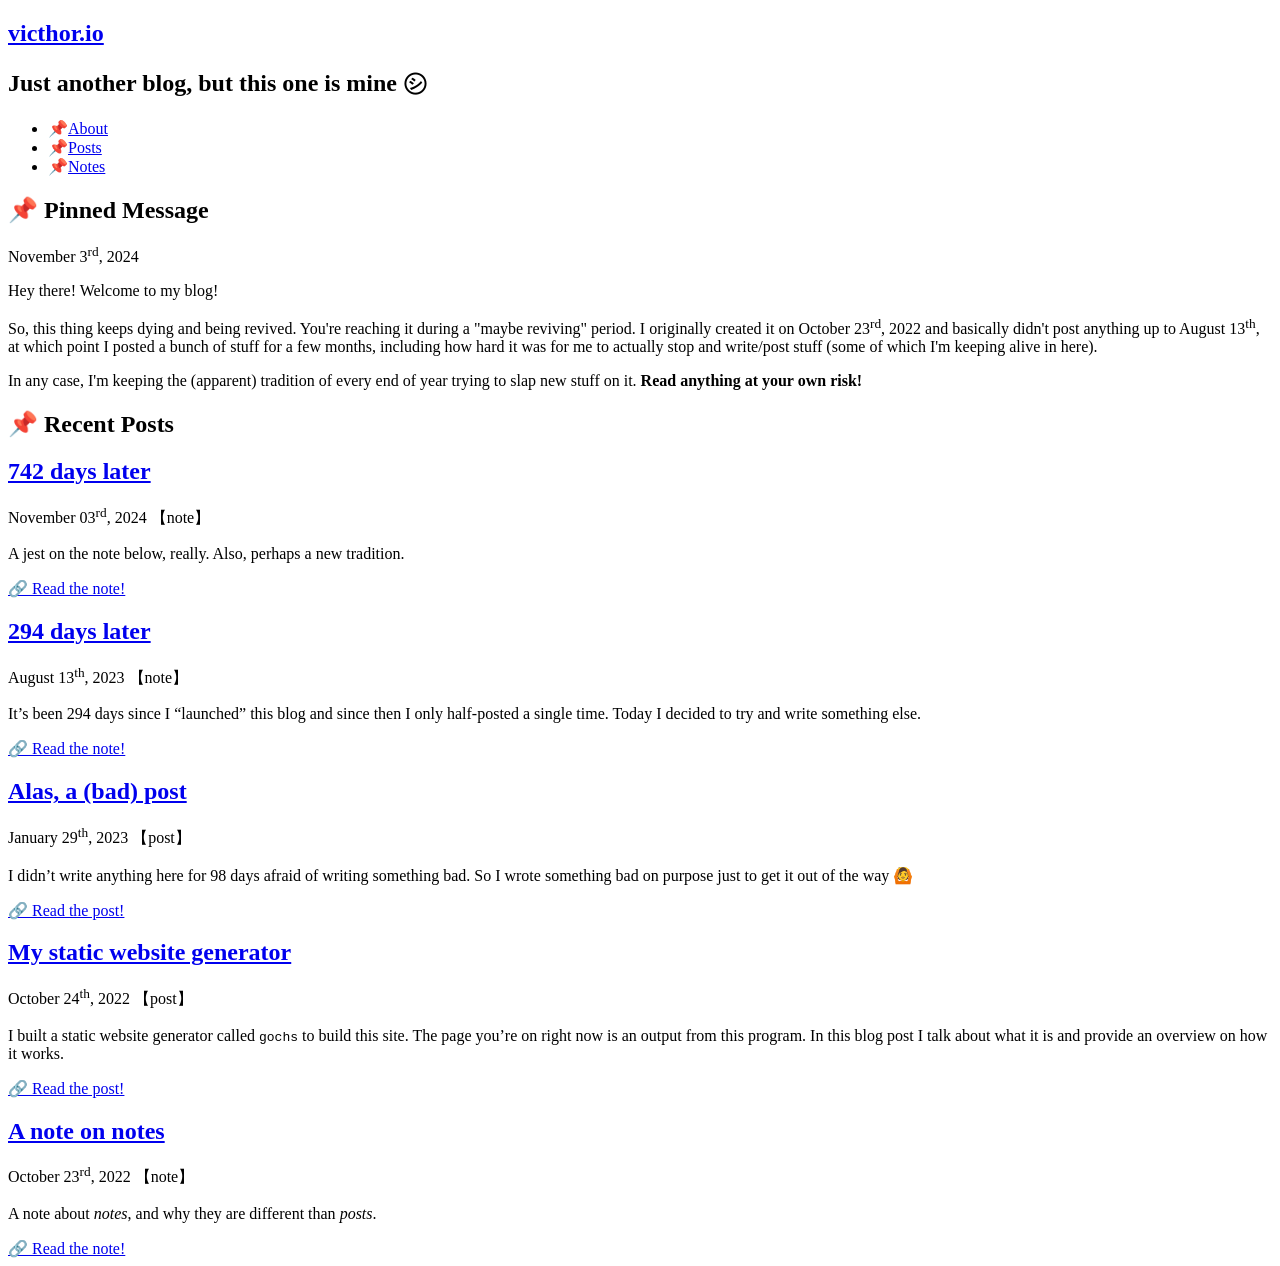
<file: index.html>
<!DOCTYPE html>

<!--
    Victhor Sartório (C) Copyright 2024.
    This page was generated by [Gochs](https://github.com/vsartor/gochs).
-->

<html lang="en">
<head>
    <meta charset="UTF-8">

    <title>Home - victhor.io</title>

    <meta name="author" content="Victhor Sartório">
    <meta name="description" content="My blog for me to write about random stuff">
    <meta name="keywords" content="blog">

    <meta name="viewport" content="width=device-width, initial-scale=1">
    <link rel="stylesheet" href="https://victhor.io/stylesheets/common.css">

    <link rel="apple-touch-icon" sizes="180x180" href="https://victhor.io/apple-touch-icon.png">
    <link rel="icon" type="image/png" sizes="32x32" href="https://victhor.io/favicon-32x32.png">
    <link rel="icon" type="image/png" sizes="16x16" href="https://victhor.io/favicon-16x16.png">
    <link rel="manifest" href="https://victhor.io/site.webmanifest">
</head>

<body>
    <nav class="sidebar">
    <div class="header">
        <h1 class="blog-title"><a href="https://victhor.io/index.html">victhor.io</a></h1>
        <h2 class="blog-tagline">Just another blog, but this one is mine ㋛</h2>
        <nav class="nav">
            <ul class="nav-list">
                <li class="nav-item">
                    📌<a class="button" href="https://victhor.io/whoisvicthor.html">About</a>
                </li>
                <li class="nav-item">
                    📌<a class="button" href="https://victhor.io/posts.html">Posts</a>
                </li>
                <li class="nav-item">
                    📌<a class="button" href="https://victhor.io/notes.html">Notes</a>
                </li>
            </ul>
        </nav>
    </div>
</nav>

    <main class="content">
        <div class="posts">
            <section class="posts">
                <h1 class="section-title">📌 Pinned Message</h1>

                <p class="post-meta">November 3<sup>rd</sup>, 2024</p>
                <div class="post-description">
                    <p>
                        Hey there! Welcome to my blog!
                    </p>
                    <p>
                        So, this thing keeps dying and being revived. You're reaching it during a "maybe reviving" period. I originally created it on October 23<sup>rd</sup>, 2022 and basically didn't post anything up to August 13<sup>th</sup>, at which point I posted a bunch of stuff for a few months, including how hard it was for me to actually stop and write/post stuff (some of which I'm keeping alive in here).
                    </p>
                    <p>
                        In any case, I'm keeping the (apparent) tradition of every end of year trying to slap new stuff on it. <b>Read anything at your own risk!</b>
                    </p>
                </div>
            </section>

            <section class="posts">
                <h1 class="section-title">📌 Recent Posts</h1>

                

                <h2 class="post-title">
                    <a href="notes/742_days_later.html">742 days later</a>
                </h2>
                <p class="post-meta">
                    November 03<sup>rd</sup>, 2024 <span class="post-group">【note】</span>
                </p>
                <div class="post-description">
                    <p>A jest on the note below, really. Also, perhaps a new tradition.</p>

                </div>
                <div class="read-more">
                    <a href="notes/742_days_later.html">🔗 Read the note!</a>
                </div>

                
<!-- expanded block div -->


                <h2 class="post-title">
                    <a href="notes/294_days_later.html">294 days later</a>
                </h2>
                <p class="post-meta">
                    August 13<sup>th</sup>, 2023 <span class="post-group">【note】</span>
                </p>
                <div class="post-description">
                    <p>It&rsquo;s been 294 days since I &ldquo;launched&rdquo; this blog and since then I only half-posted a single time. Today I decided to try and write something else.</p>

                </div>
                <div class="read-more">
                    <a href="notes/294_days_later.html">🔗 Read the note!</a>
                </div>

                
<!-- expanded block div -->


                <h2 class="post-title">
                    <a href="posts/bad_post.html">Alas, a (bad) post</a>
                </h2>
                <p class="post-meta">
                    January 29<sup>th</sup>, 2023 <span class="post-group">【post】</span>
                </p>
                <div class="post-description">
                    <p>I didn&rsquo;t write anything here for 98 days afraid of writing something bad. So I wrote something bad on purpose just to get it out of the way 🙆</p>

                </div>
                <div class="read-more">
                    <a href="posts/bad_post.html">🔗 Read the post!</a>
                </div>

                
<!-- expanded block div -->


                <h2 class="post-title">
                    <a href="posts/gochs.html">My static website generator</a>
                </h2>
                <p class="post-meta">
                    October 24<sup>th</sup>, 2022 <span class="post-group">【post】</span>
                </p>
                <div class="post-description">
                    <p>I built a static website generator called <code>gochs</code> to build this site. The page you&rsquo;re on right now is an output from this program. In this blog post I talk about what it is and provide an overview on how it works.</p>

                </div>
                <div class="read-more">
                    <a href="posts/gochs.html">🔗 Read the post!</a>
                </div>

                
<!-- expanded block div -->


                <h2 class="post-title">
                    <a href="notes/notes.html">A note on notes</a>
                </h2>
                <p class="post-meta">
                    October 23<sup>rd</sup>, 2022 <span class="post-group">【note】</span>
                </p>
                <div class="post-description">
                    <p>A note about <em>notes</em>, and why they are different than <em>posts</em>.</p>

                </div>
                <div class="read-more">
                    <a href="notes/notes.html">🔗 Read the note!</a>
                </div>

                
<!-- expanded block div -->

            </section>
        </div>
    </main>

</body>
</file>
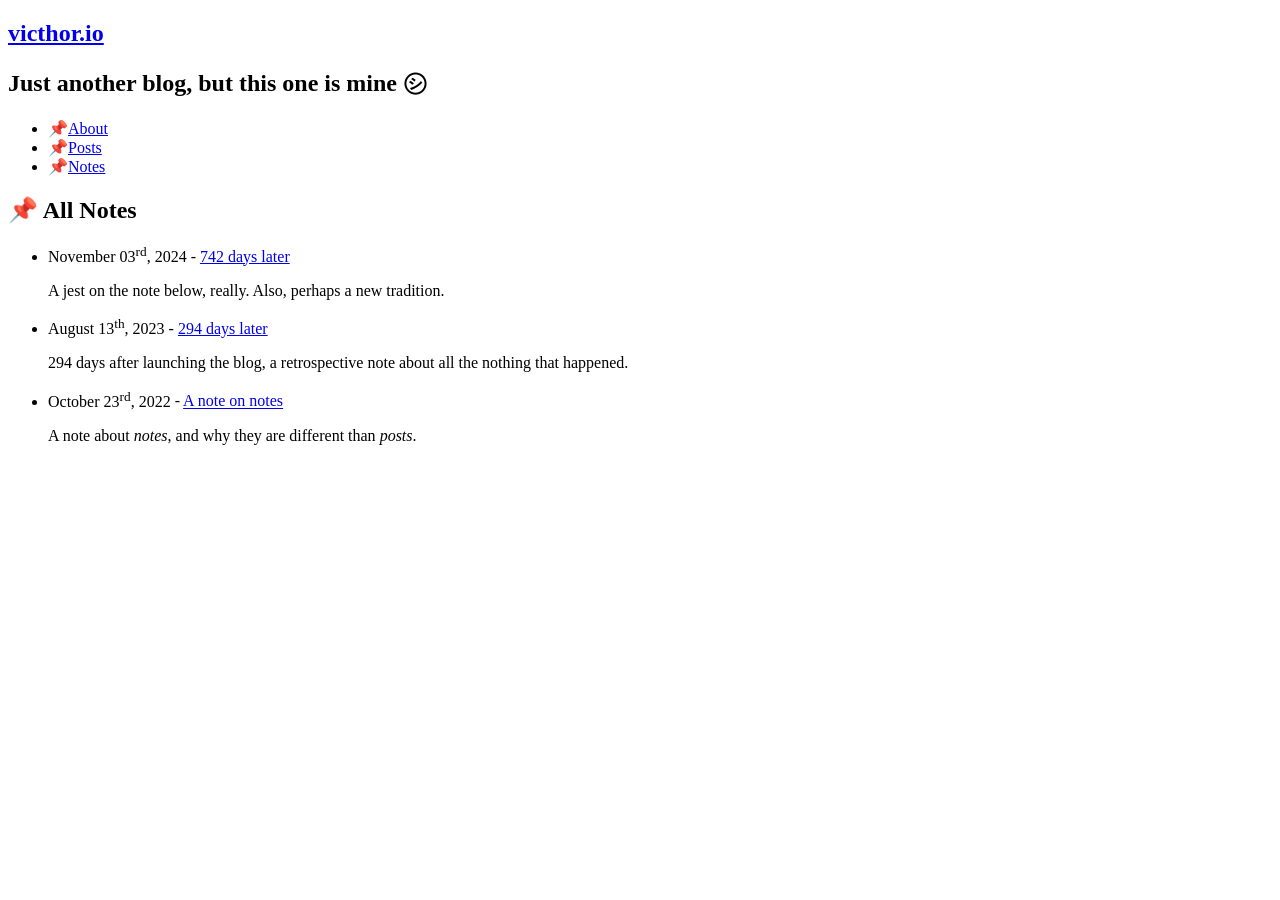
<file: notes.html>
<!DOCTYPE html>

<!--
    Victhor Sartório (C) Copyright 2024.
    This page was generated by [Gochs](https://github.com/vsartor/gochs).
-->

<html lang="en">
<head>
    <meta charset="UTF-8">

    <title>Notes - victhor.io</title>

    <meta name="author" content="Victhor Sartório">
    <meta name="description" content="My blog for me to write about random stuff">
    <meta name="keywords" content="blog">

    <meta name="viewport" content="width=device-width, initial-scale=1">
    <link rel="stylesheet" href="https://victhor.io/stylesheets/common.css">

    <link rel="apple-touch-icon" sizes="180x180" href="https://victhor.io/apple-touch-icon.png">
    <link rel="icon" type="image/png" sizes="32x32" href="https://victhor.io/favicon-32x32.png">
    <link rel="icon" type="image/png" sizes="16x16" href="https://victhor.io/favicon-16x16.png">
    <link rel="manifest" href="https://victhor.io/site.webmanifest">
</head>

<body>
    <nav class="sidebar">
    <div class="header">
        <h1 class="blog-title"><a href="https://victhor.io/index.html">victhor.io</a></h1>
        <h2 class="blog-tagline">Just another blog, but this one is mine ㋛</h2>
        <nav class="nav">
            <ul class="nav-list">
                <li class="nav-item">
                    📌<a class="button" href="https://victhor.io/whoisvicthor.html">About</a>
                </li>
                <li class="nav-item">
                    📌<a class="button" href="https://victhor.io/posts.html">Posts</a>
                </li>
                <li class="nav-item">
                    📌<a class="button" href="https://victhor.io/notes.html">Notes</a>
                </li>
            </ul>
        </nav>
    </div>
</nav>

    <main class="content">
        <div class="posts">
            <section class="posts">
                <h1 class="section-title">📌 All Notes</h1>

                <ul>
                    

                    <li>
                        <span class="post-meta-list"> November 03<sup>rd</sup>, 2024</span> - <span class="post-title-list"><a href="notes/742_days_later.html">742 days later</a></span>
                        <br>
                        <div class="post-line-list">
                            <p>A jest on the note below, really. Also, perhaps a new tradition.</p>

                        </div>
                    </li>
    
                    
<!-- expanded block div -->


                    <li>
                        <span class="post-meta-list"> August 13<sup>th</sup>, 2023</span> - <span class="post-title-list"><a href="notes/294_days_later.html">294 days later</a></span>
                        <br>
                        <div class="post-line-list">
                            <p>294 days after launching the blog, a retrospective note about all the nothing that happened.</p>

                        </div>
                    </li>
    
                    
<!-- expanded block div -->


                    <li>
                        <span class="post-meta-list"> October 23<sup>rd</sup>, 2022</span> - <span class="post-title-list"><a href="notes/notes.html">A note on notes</a></span>
                        <br>
                        <div class="post-line-list">
                            <p>A note about <em>notes</em>, and why they are different than <em>posts</em>.</p>

                        </div>
                    </li>
    
                    
<!-- expanded block div -->

                </ul>
            </section>
        </div>
    </main>

</body>
</file>
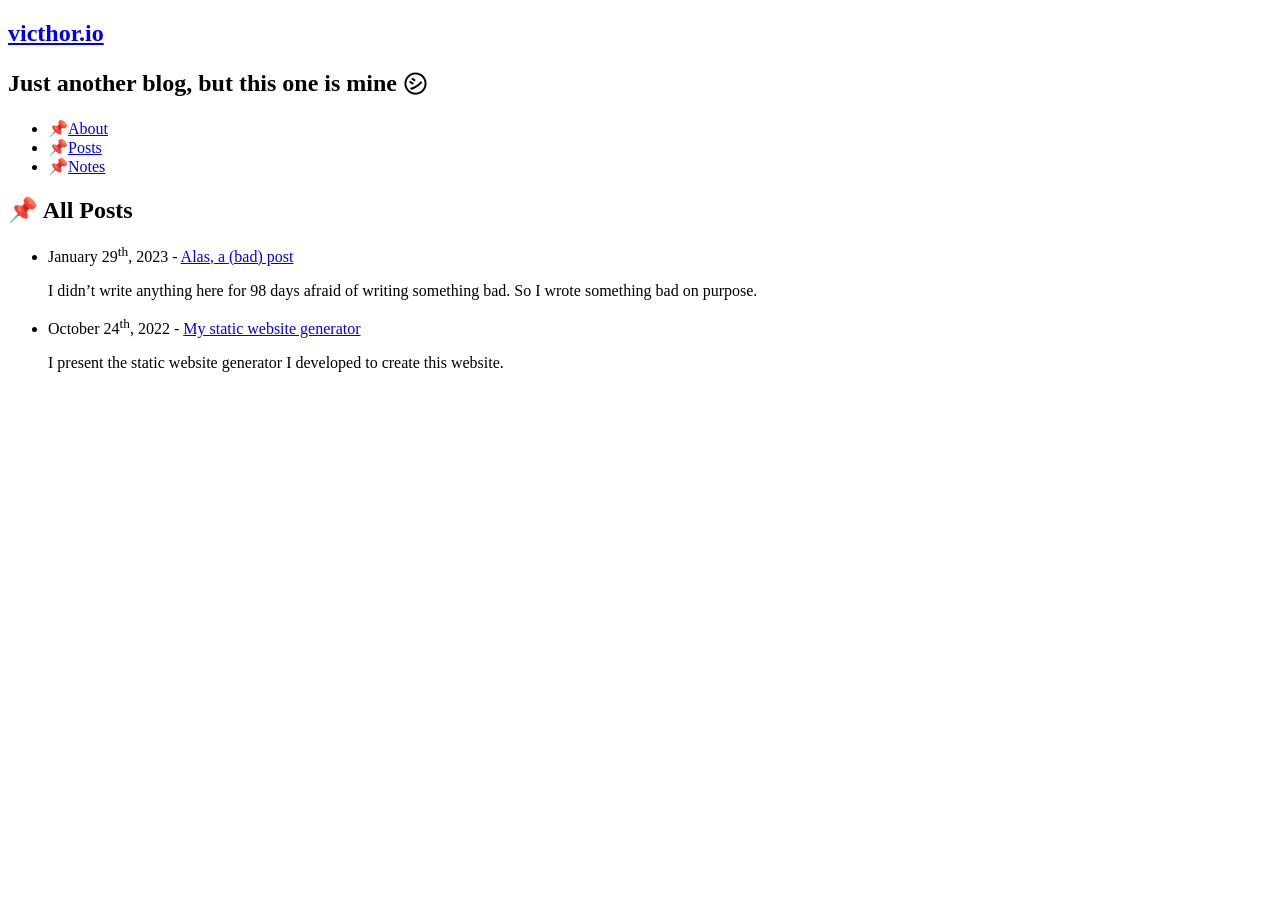
<file: posts.html>
<!DOCTYPE html>

<!--
    Victhor Sartório (C) Copyright 2024.
    This page was generated by [Gochs](https://github.com/vsartor/gochs).
-->

<html lang="en">
<head>
    <meta charset="UTF-8">

    <title>Posts - victhor.io</title>

    <meta name="author" content="Victhor Sartório">
    <meta name="description" content="My blog for me to write about random stuff">
    <meta name="keywords" content="blog">

    <meta name="viewport" content="width=device-width, initial-scale=1">
    <link rel="stylesheet" href="https://victhor.io/stylesheets/common.css">

    <link rel="apple-touch-icon" sizes="180x180" href="https://victhor.io/apple-touch-icon.png">
    <link rel="icon" type="image/png" sizes="32x32" href="https://victhor.io/favicon-32x32.png">
    <link rel="icon" type="image/png" sizes="16x16" href="https://victhor.io/favicon-16x16.png">
    <link rel="manifest" href="https://victhor.io/site.webmanifest">
</head>

<body>
    <nav class="sidebar">
    <div class="header">
        <h1 class="blog-title"><a href="https://victhor.io/index.html">victhor.io</a></h1>
        <h2 class="blog-tagline">Just another blog, but this one is mine ㋛</h2>
        <nav class="nav">
            <ul class="nav-list">
                <li class="nav-item">
                    📌<a class="button" href="https://victhor.io/whoisvicthor.html">About</a>
                </li>
                <li class="nav-item">
                    📌<a class="button" href="https://victhor.io/posts.html">Posts</a>
                </li>
                <li class="nav-item">
                    📌<a class="button" href="https://victhor.io/notes.html">Notes</a>
                </li>
            </ul>
        </nav>
    </div>
</nav>

    <main class="content">
        <div class="posts">
            <section class="posts">
                <h1 class="section-title">📌 All Posts</h1>

                <ul>
                    

                    <li>
                        <span class="post-meta-list"> January 29<sup>th</sup>, 2023</span> - <span class="post-title-list"><a href="posts/bad_post.html">Alas, a (bad) post</a></span>
                        <br>
                        <div class="post-line-list">
                            <p>I didn&rsquo;t write anything here for 98 days afraid of writing something bad. So I wrote something bad on purpose.</p>

                        </div>
                    </li>
    
                    
<!-- expanded block div -->


                    <li>
                        <span class="post-meta-list"> October 24<sup>th</sup>, 2022</span> - <span class="post-title-list"><a href="posts/gochs.html">My static website generator</a></span>
                        <br>
                        <div class="post-line-list">
                            <p>I present the static website generator I developed to create this website.</p>

                        </div>
                    </li>
    
                    
<!-- expanded block div -->

                </ul>
            </section>
        </div>
    </main>

</body>
</file>
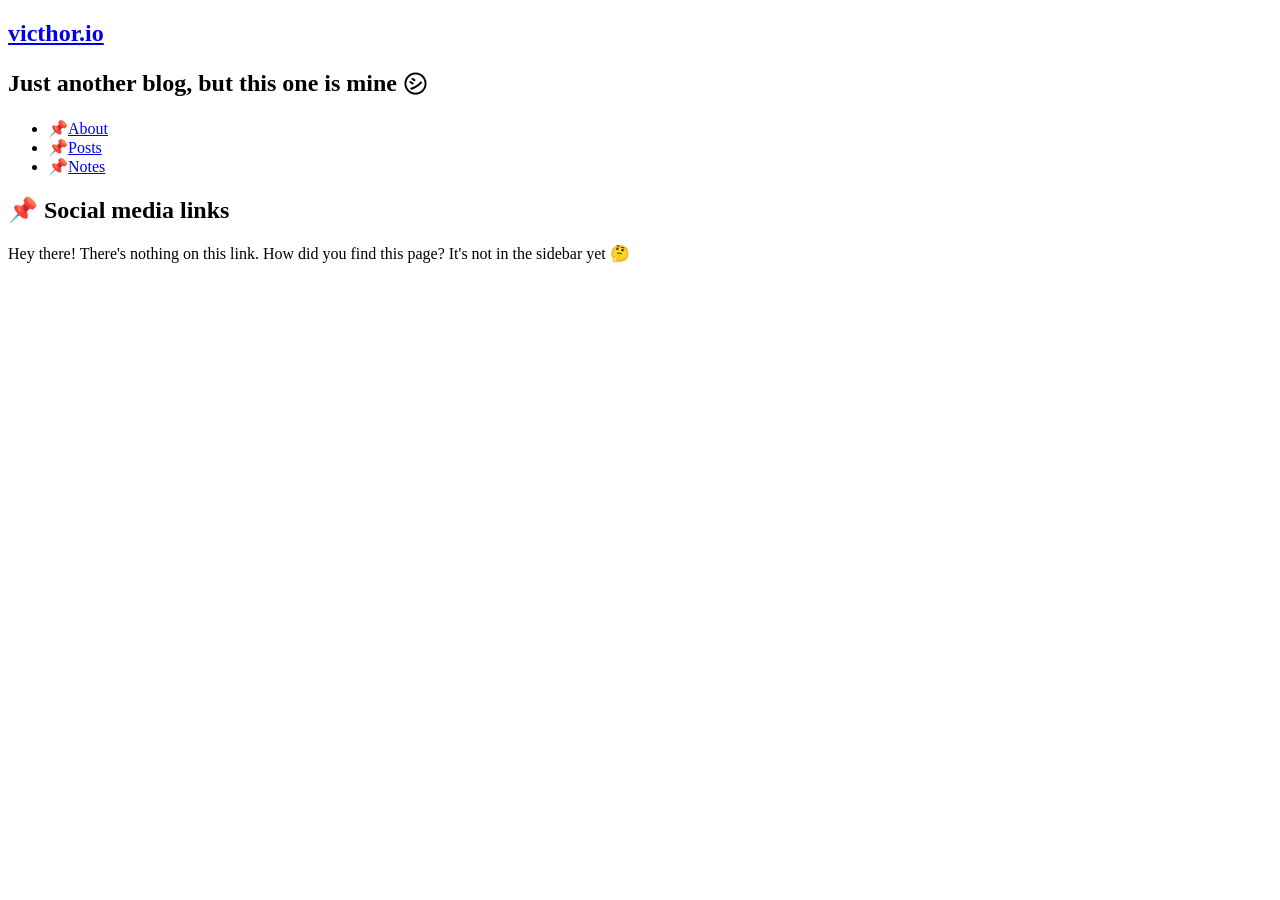
<file: social.html>
<!DOCTYPE html>

<!--
    Victhor Sartório (C) Copyright 2024.
    This page was generated by [Gochs](https://github.com/vsartor/gochs).
-->

<html lang="en">
<head>
    <meta charset="UTF-8">

    <title>Social - victhor.io</title>

    <meta name="author" content="Victhor Sartório">
    <meta name="description" content="My blog for me to write about random stuff">
    <meta name="keywords" content="blog">

    <meta name="viewport" content="width=device-width, initial-scale=1">
    <link rel="stylesheet" href="https://victhor.io/stylesheets/common.css">

    <link rel="apple-touch-icon" sizes="180x180" href="https://victhor.io/apple-touch-icon.png">
    <link rel="icon" type="image/png" sizes="32x32" href="https://victhor.io/favicon-32x32.png">
    <link rel="icon" type="image/png" sizes="16x16" href="https://victhor.io/favicon-16x16.png">
    <link rel="manifest" href="https://victhor.io/site.webmanifest">
</head>

<body>
    <nav class="sidebar">
    <div class="header">
        <h1 class="blog-title"><a href="https://victhor.io/index.html">victhor.io</a></h1>
        <h2 class="blog-tagline">Just another blog, but this one is mine ㋛</h2>
        <nav class="nav">
            <ul class="nav-list">
                <li class="nav-item">
                    📌<a class="button" href="https://victhor.io/whoisvicthor.html">About</a>
                </li>
                <li class="nav-item">
                    📌<a class="button" href="https://victhor.io/posts.html">Posts</a>
                </li>
                <li class="nav-item">
                    📌<a class="button" href="https://victhor.io/notes.html">Notes</a>
                </li>
            </ul>
        </nav>
    </div>
</nav>

    <main class="content">
        <div class="posts">
            <section class="posts">
                <h1 class="section-title">📌 Social media links</h1>


                <div class="post-description">
                    <p>
                        Hey there! There's nothing on this link. How did you find this page? It's not in the sidebar yet 🤔
                    </p>
            </section>
        </div>
    </main>

</body>
</file>
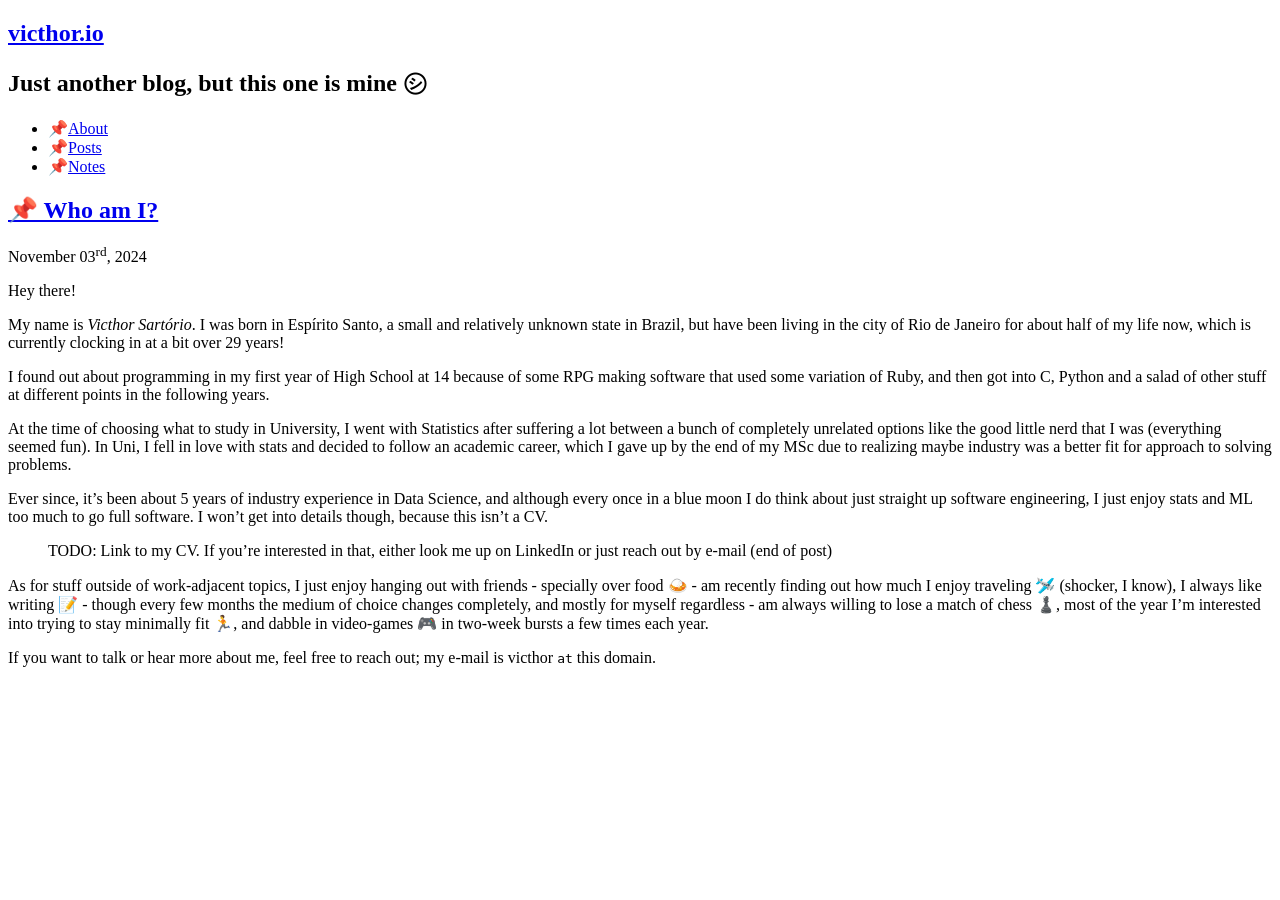
<file: whoisvicthor.html>
<!DOCTYPE html>

<!--
    Victhor Sartório (C) Copyright 2024.
    This page was generated by [gochs](https://github.com/vsartor/gochs).
-->

<!DOCTYPE html>

<!--
    Victhor Sartório (C) Copyright 2024.
    This page was generated by [Gochs](https://github.com/vsartor/gochs).
-->

<html lang="en">
<head>
    <meta charset="UTF-8">

    <title>Who am I? - victhor.io</title>

    <meta name="author" content="Victhor Sartório">
    <meta name="description" content="My blog for me to write about random stuff">
    <meta name="keywords" content="blog">

    <meta name="viewport" content="width=device-width, initial-scale=1">
    <link rel="stylesheet" href="https://victhor.io/stylesheets/common.css">

    <link rel="apple-touch-icon" sizes="180x180" href="https://victhor.io/apple-touch-icon.png">
    <link rel="icon" type="image/png" sizes="32x32" href="https://victhor.io/favicon-32x32.png">
    <link rel="icon" type="image/png" sizes="16x16" href="https://victhor.io/favicon-16x16.png">
    <link rel="manifest" href="https://victhor.io/site.webmanifest">
</head>

<body>
    <nav class="sidebar">
    <div class="header">
        <h1 class="blog-title"><a href="https://victhor.io/index.html">victhor.io</a></h1>
        <h2 class="blog-tagline">Just another blog, but this one is mine ㋛</h2>
        <nav class="nav">
            <ul class="nav-list">
                <li class="nav-item">
                    📌<a class="button" href="https://victhor.io/whoisvicthor.html">About</a>
                </li>
                <li class="nav-item">
                    📌<a class="button" href="https://victhor.io/posts.html">Posts</a>
                </li>
                <li class="nav-item">
                    📌<a class="button" href="https://victhor.io/notes.html">Notes</a>
                </li>
            </ul>
        </nav>
    </div>
</nav>

    <main class="content">
        <div class="posts">
            <h2 class="post-title">
                <a href="whoisvicthor.html">📌 Who am I?</a>
            </h2>
            <p class="post-meta">
                November 03<sup>rd</sup>, 2024
            </p>
            <div class="post-description">
                <p>Hey there!</p>

<p>My name is <em>Victhor Sartório</em>. I was born in Espírito Santo, a small and relatively unknown state in Brazil, but have been living in the city of Rio de Janeiro for about half of my life now, which is currently clocking in at a bit over 29 years!</p>

<p>I found out about programming in my first year of High School at 14 because of some RPG making software that used some variation of Ruby, and then got into C, Python and a salad of other stuff at different points in the following years.</p>

<p>At the time of choosing what to study in University, I went with Statistics after suffering a lot between a bunch of completely unrelated options like the good little nerd that I was (everything seemed fun). In Uni, I fell in love with stats and decided to follow an academic career, which I gave up by the end of my MSc due to realizing maybe industry was a better fit for approach to solving problems.</p>

<p>Ever since, it&rsquo;s been about 5 years of industry experience in Data Science, and although every once in a blue moon I do think about just straight up software engineering, I just enjoy stats and ML too much to go full software. I won&rsquo;t get into details though, because this isn&rsquo;t a CV.</p>

<blockquote>
<p>TODO: Link to my CV. If you&rsquo;re interested in that, either look me up on LinkedIn or just reach out by e-mail (end of post)</p>
</blockquote>

<p>As for stuff outside of work-adjacent topics, I just enjoy hanging out with friends - specially over food 🍛 - am recently finding out how much I enjoy traveling 🛩️ (shocker, I know), I always like writing 📝 - though every few months the medium of choice changes completely, and mostly for myself regardless - am always willing to lose a match of chess ♟️, most of the year I&rsquo;m interested into trying to stay minimally fit 🏃, and dabble in video-games 🎮 in two-week bursts a few times each year.</p>

<p>If you want to talk or hear more about me, feel free to reach out; my e-mail is victhor <code>at</code> this domain.</p>

            </div>
        </div>
    </main>
</body>
</file>
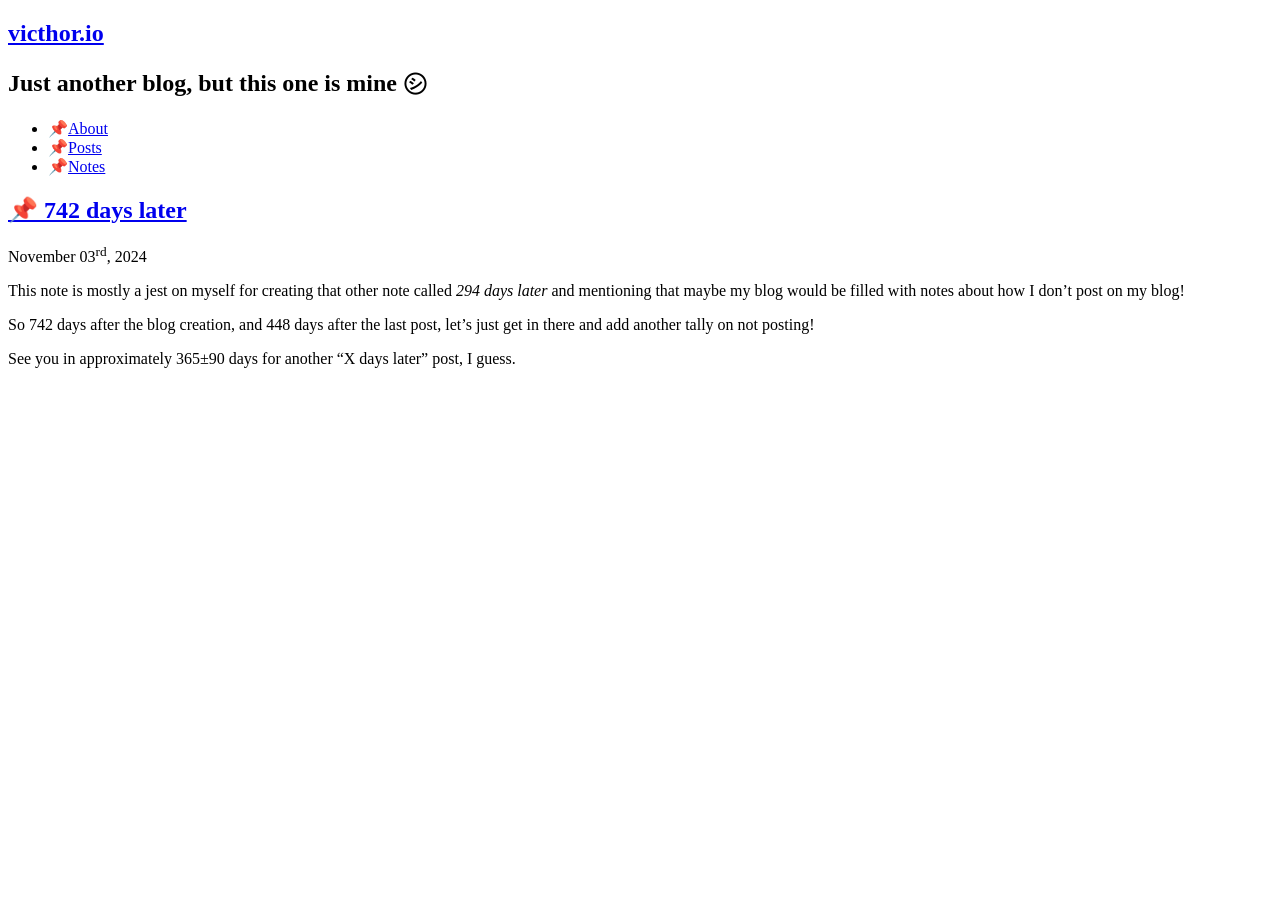
<file: notes/742_days_later.html>
<!DOCTYPE html>

<!--
    Victhor Sartório (C) Copyright 2024.
    This page was generated by [gochs](https://github.com/vsartor/gochs).
-->

<!DOCTYPE html>

<!--
    Victhor Sartório (C) Copyright 2024.
    This page was generated by [Gochs](https://github.com/vsartor/gochs).
-->

<html lang="en">
<head>
    <meta charset="UTF-8">

    <title>742 days later - victhor.io</title>

    <meta name="author" content="Victhor Sartório">
    <meta name="description" content="My blog for me to write about random stuff">
    <meta name="keywords" content="blog">

    <meta name="viewport" content="width=device-width, initial-scale=1">
    <link rel="stylesheet" href="https://victhor.io/stylesheets/common.css">

    <link rel="apple-touch-icon" sizes="180x180" href="https://victhor.io/apple-touch-icon.png">
    <link rel="icon" type="image/png" sizes="32x32" href="https://victhor.io/favicon-32x32.png">
    <link rel="icon" type="image/png" sizes="16x16" href="https://victhor.io/favicon-16x16.png">
    <link rel="manifest" href="https://victhor.io/site.webmanifest">
</head>

<body>
    <nav class="sidebar">
    <div class="header">
        <h1 class="blog-title"><a href="https://victhor.io/index.html">victhor.io</a></h1>
        <h2 class="blog-tagline">Just another blog, but this one is mine ㋛</h2>
        <nav class="nav">
            <ul class="nav-list">
                <li class="nav-item">
                    📌<a class="button" href="https://victhor.io/whoisvicthor.html">About</a>
                </li>
                <li class="nav-item">
                    📌<a class="button" href="https://victhor.io/posts.html">Posts</a>
                </li>
                <li class="nav-item">
                    📌<a class="button" href="https://victhor.io/notes.html">Notes</a>
                </li>
            </ul>
        </nav>
    </div>
</nav>

    <main class="content">
        <div class="posts">
            <h2 class="post-title">
                <a href="notes/742_days_later.html">📌 742 days later</a>
            </h2>
            <p class="post-meta">
                November 03<sup>rd</sup>, 2024
            </p>
            <div class="post-description">
                <p>This note is mostly a jest on myself for creating that other note called <em>294 days later</em> and mentioning that maybe my blog would be filled with notes about how I don&rsquo;t post on my blog!</p>

<p>So 742 days after the blog creation, and 448 days after the last post, let&rsquo;s just get in there and add another tally on not posting!</p>

<p>See you in approximately 365±90 days for another &ldquo;X days later&rdquo; post, I guess.</p>

            </div>
        </div>
    </main>
</body>
</file>
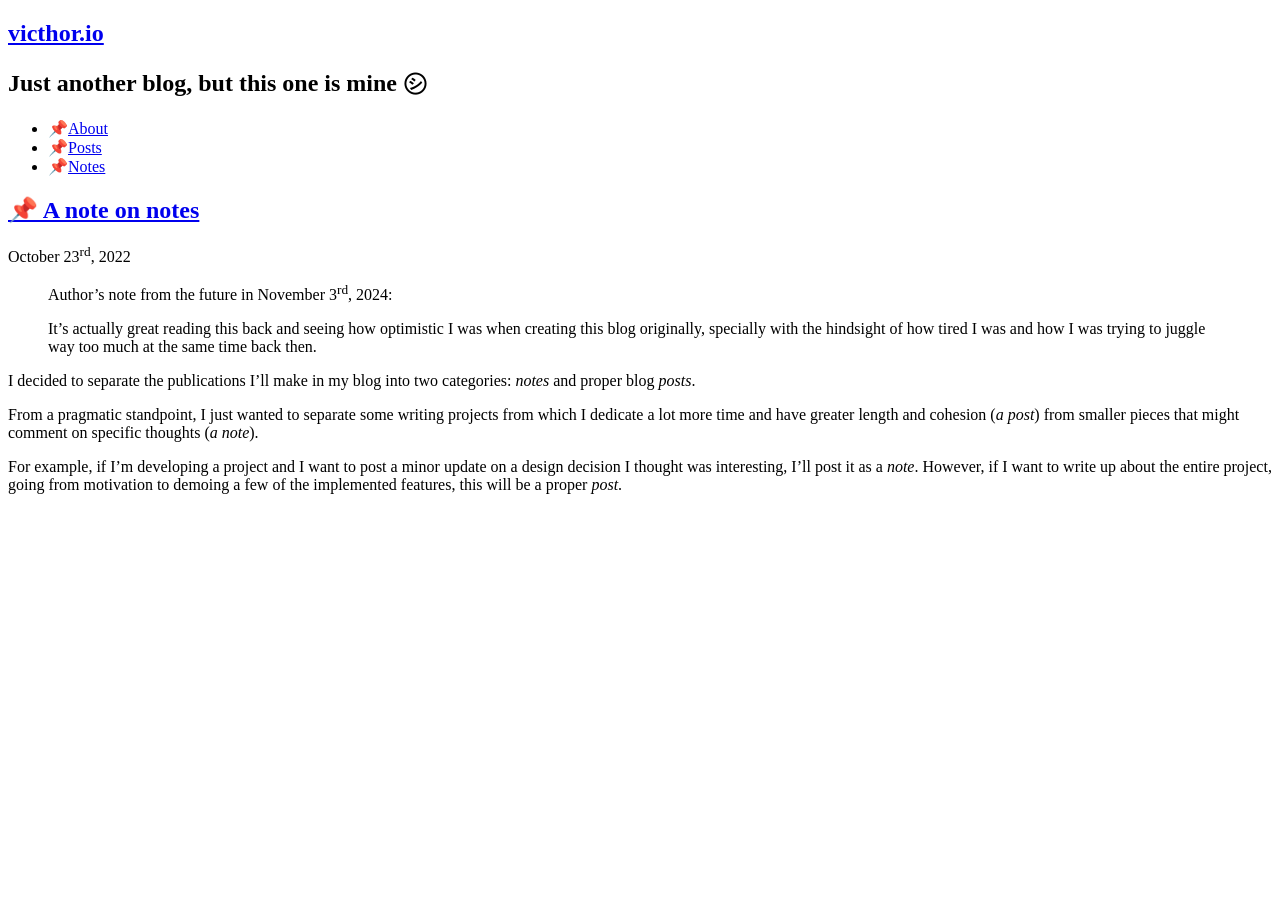
<file: notes/notes.html>
<!DOCTYPE html>

<!--
    Victhor Sartório (C) Copyright 2024.
    This page was generated by [gochs](https://github.com/vsartor/gochs).
-->

<!DOCTYPE html>

<!--
    Victhor Sartório (C) Copyright 2024.
    This page was generated by [Gochs](https://github.com/vsartor/gochs).
-->

<html lang="en">
<head>
    <meta charset="UTF-8">

    <title>A note on notes - victhor.io</title>

    <meta name="author" content="Victhor Sartório">
    <meta name="description" content="My blog for me to write about random stuff">
    <meta name="keywords" content="blog">

    <meta name="viewport" content="width=device-width, initial-scale=1">
    <link rel="stylesheet" href="https://victhor.io/stylesheets/common.css">

    <link rel="apple-touch-icon" sizes="180x180" href="https://victhor.io/apple-touch-icon.png">
    <link rel="icon" type="image/png" sizes="32x32" href="https://victhor.io/favicon-32x32.png">
    <link rel="icon" type="image/png" sizes="16x16" href="https://victhor.io/favicon-16x16.png">
    <link rel="manifest" href="https://victhor.io/site.webmanifest">
</head>

<body>
    <nav class="sidebar">
    <div class="header">
        <h1 class="blog-title"><a href="https://victhor.io/index.html">victhor.io</a></h1>
        <h2 class="blog-tagline">Just another blog, but this one is mine ㋛</h2>
        <nav class="nav">
            <ul class="nav-list">
                <li class="nav-item">
                    📌<a class="button" href="https://victhor.io/whoisvicthor.html">About</a>
                </li>
                <li class="nav-item">
                    📌<a class="button" href="https://victhor.io/posts.html">Posts</a>
                </li>
                <li class="nav-item">
                    📌<a class="button" href="https://victhor.io/notes.html">Notes</a>
                </li>
            </ul>
        </nav>
    </div>
</nav>

    <main class="content">
        <div class="posts">
            <h2 class="post-title">
                <a href="notes/notes.html">📌 A note on notes</a>
            </h2>
            <p class="post-meta">
                October 23<sup>rd</sup>, 2022
            </p>
            <div class="post-description">
                <blockquote>
<p>Author&rsquo;s note from the future in November 3<sup>rd</sup>, 2024:</p>

<p>It&rsquo;s actually great reading this back and seeing how optimistic I was when creating this blog originally, specially with the hindsight of how tired I was and how I was trying to juggle way too much at the same time back then.</p>
</blockquote>

<p>I decided to separate the publications I&rsquo;ll make in my blog into two categories: <em>notes</em> and proper blog <em>posts</em>.</p>

<p>From a pragmatic standpoint, I just wanted to separate some writing projects from which I dedicate a lot more time and have greater length and cohesion (<em>a post</em>) from smaller pieces that might comment on specific thoughts (<em>a note</em>).</p>

<p>For example, if I&rsquo;m developing a project and I want to post a minor update on a design decision I thought was interesting, I&rsquo;ll post it as a <em>note</em>. However, if I want to write up about the entire project, going from motivation to demoing a few of the implemented features, this will be a proper <em>post</em>.</p>

            </div>
        </div>
    </main>
</body>
</file>
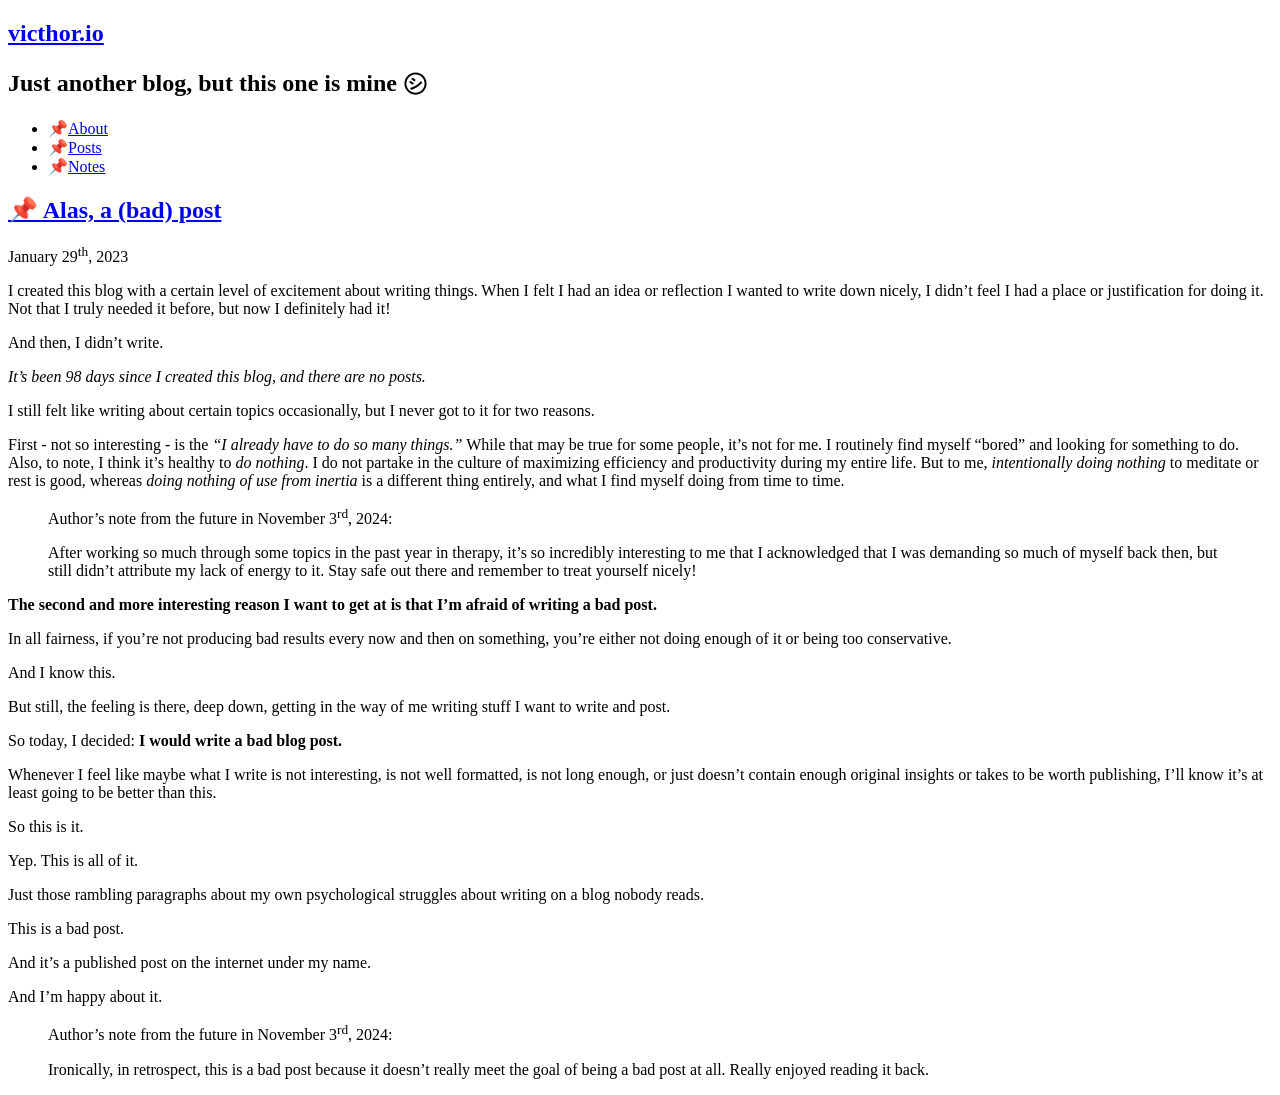
<file: posts/bad_post.html>
<!DOCTYPE html>

<!--
    Victhor Sartório (C) Copyright 2024.
    This page was generated by [gochs](https://github.com/vsartor/gochs).
-->

<!DOCTYPE html>

<!--
    Victhor Sartório (C) Copyright 2024.
    This page was generated by [Gochs](https://github.com/vsartor/gochs).
-->

<html lang="en">
<head>
    <meta charset="UTF-8">

    <title>Alas, a (bad) post - victhor.io</title>

    <meta name="author" content="Victhor Sartório">
    <meta name="description" content="My blog for me to write about random stuff">
    <meta name="keywords" content="blog">

    <meta name="viewport" content="width=device-width, initial-scale=1">
    <link rel="stylesheet" href="https://victhor.io/stylesheets/common.css">

    <link rel="apple-touch-icon" sizes="180x180" href="https://victhor.io/apple-touch-icon.png">
    <link rel="icon" type="image/png" sizes="32x32" href="https://victhor.io/favicon-32x32.png">
    <link rel="icon" type="image/png" sizes="16x16" href="https://victhor.io/favicon-16x16.png">
    <link rel="manifest" href="https://victhor.io/site.webmanifest">
</head>

<body>
    <nav class="sidebar">
    <div class="header">
        <h1 class="blog-title"><a href="https://victhor.io/index.html">victhor.io</a></h1>
        <h2 class="blog-tagline">Just another blog, but this one is mine ㋛</h2>
        <nav class="nav">
            <ul class="nav-list">
                <li class="nav-item">
                    📌<a class="button" href="https://victhor.io/whoisvicthor.html">About</a>
                </li>
                <li class="nav-item">
                    📌<a class="button" href="https://victhor.io/posts.html">Posts</a>
                </li>
                <li class="nav-item">
                    📌<a class="button" href="https://victhor.io/notes.html">Notes</a>
                </li>
            </ul>
        </nav>
    </div>
</nav>

    <main class="content">
        <div class="posts">
            <h2 class="post-title">
                <a href="posts/bad_post.html">📌 Alas, a (bad) post</a>
            </h2>
            <p class="post-meta">
                January 29<sup>th</sup>, 2023
            </p>
            <div class="post-description">
                <p>I created this blog with a certain level of excitement about writing things. When I felt I had an idea or reflection I wanted to write down nicely, I didn&rsquo;t feel I had a place or justification for doing it. Not that I truly needed it before, but now I definitely had it!</p>

<p>And then, I didn&rsquo;t write.</p>

<p><em>It&rsquo;s been 98 days since I created this blog, and there are no posts.</em></p>

<p>I still felt like writing about certain topics occasionally, but I never got to it for two reasons.</p>

<p>First - not so interesting - is the <em>&ldquo;I already have to do so many things.&rdquo;</em> While that may be true for some people, it&rsquo;s not for me. I routinely find myself &ldquo;bored&rdquo; and looking for something to do. Also, to note, I think it&rsquo;s healthy to <em>do nothing</em>. I do not partake in the culture of maximizing efficiency and productivity during my entire life. But to me, <em>intentionally doing nothing</em> to meditate or rest is good, whereas <em>doing nothing of use from inertia</em> is a different thing entirely, and what I find myself doing from time to time.</p>

<blockquote>
<p>Author&rsquo;s note from the future in November 3<sup>rd</sup>, 2024:</p>

<p>After working so much through some topics in the past year in therapy, it&rsquo;s so incredibly interesting to me that I acknowledged that I was demanding so much of myself back then, but still didn&rsquo;t attribute my lack of energy to it. Stay safe out there and remember to treat yourself nicely!</p>
</blockquote>

<p><strong>The second and more interesting reason I want to get at is that I&rsquo;m afraid of writing a bad post.</strong></p>

<p>In all fairness, if you&rsquo;re not producing bad results every now and then on something, you&rsquo;re either not doing enough of it or being too conservative.</p>

<p>And I know this.</p>

<p>But still, the feeling is there, deep down, getting in the way of me writing stuff I want to write and post.</p>

<p>So today, I decided: <strong>I would write a bad blog post.</strong></p>

<p>Whenever I feel like maybe what I write is not interesting, is not well formatted, is not long enough, or just doesn&rsquo;t contain enough original insights or takes to be worth publishing, I&rsquo;ll know it&rsquo;s at least going to be better than this.</p>

<p>So this is it.</p>

<p>Yep. This is all of it.</p>

<p>Just those rambling paragraphs about my own psychological struggles about writing on a blog nobody reads.</p>

<p>This is a bad post.</p>

<p>And it&rsquo;s a published post on the internet under my name.</p>

<p>And I&rsquo;m happy about it.</p>

<blockquote>
<p>Author&rsquo;s note from the future in November 3<sup>rd</sup>, 2024:</p>

<p>Ironically, in retrospect, this is a bad post because it doesn&rsquo;t really meet the goal of being a bad post at all. Really enjoyed reading it back.</p>
</blockquote>

            </div>
        </div>
    </main>
</body>
</file>
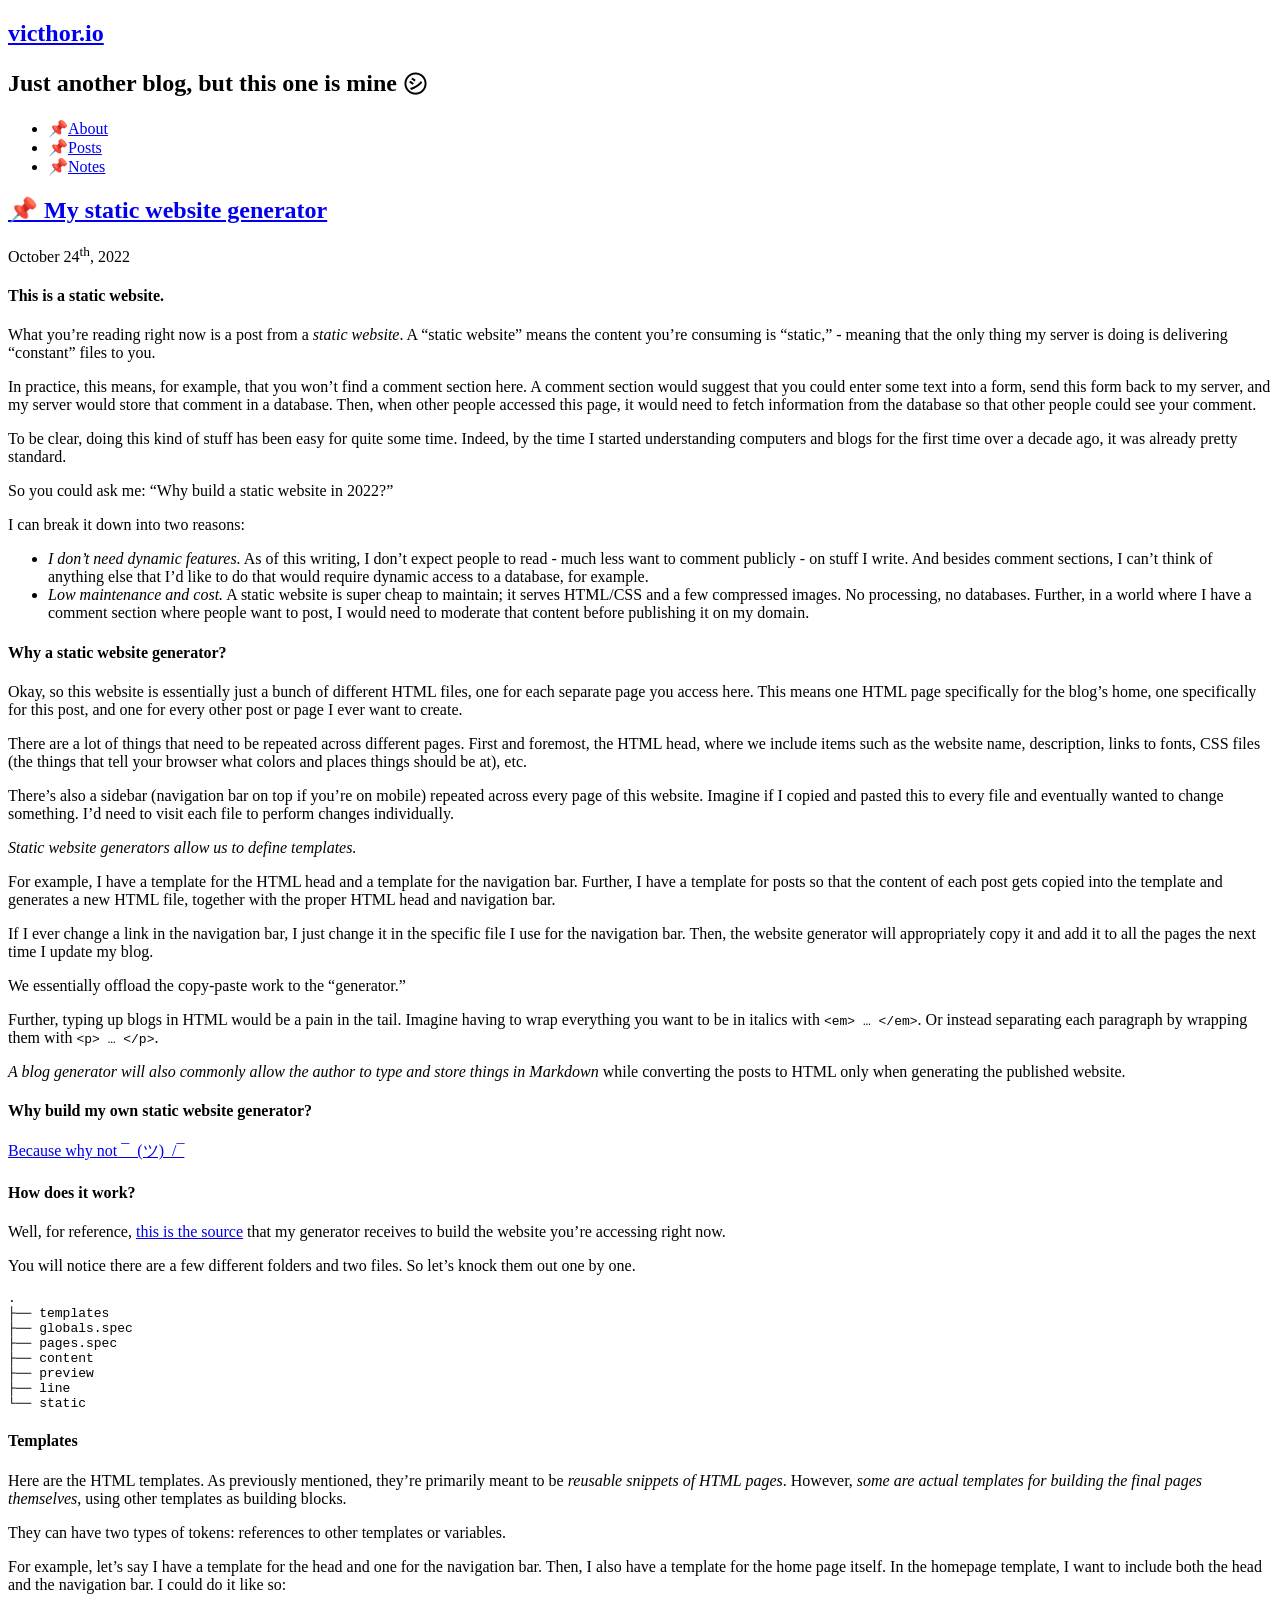
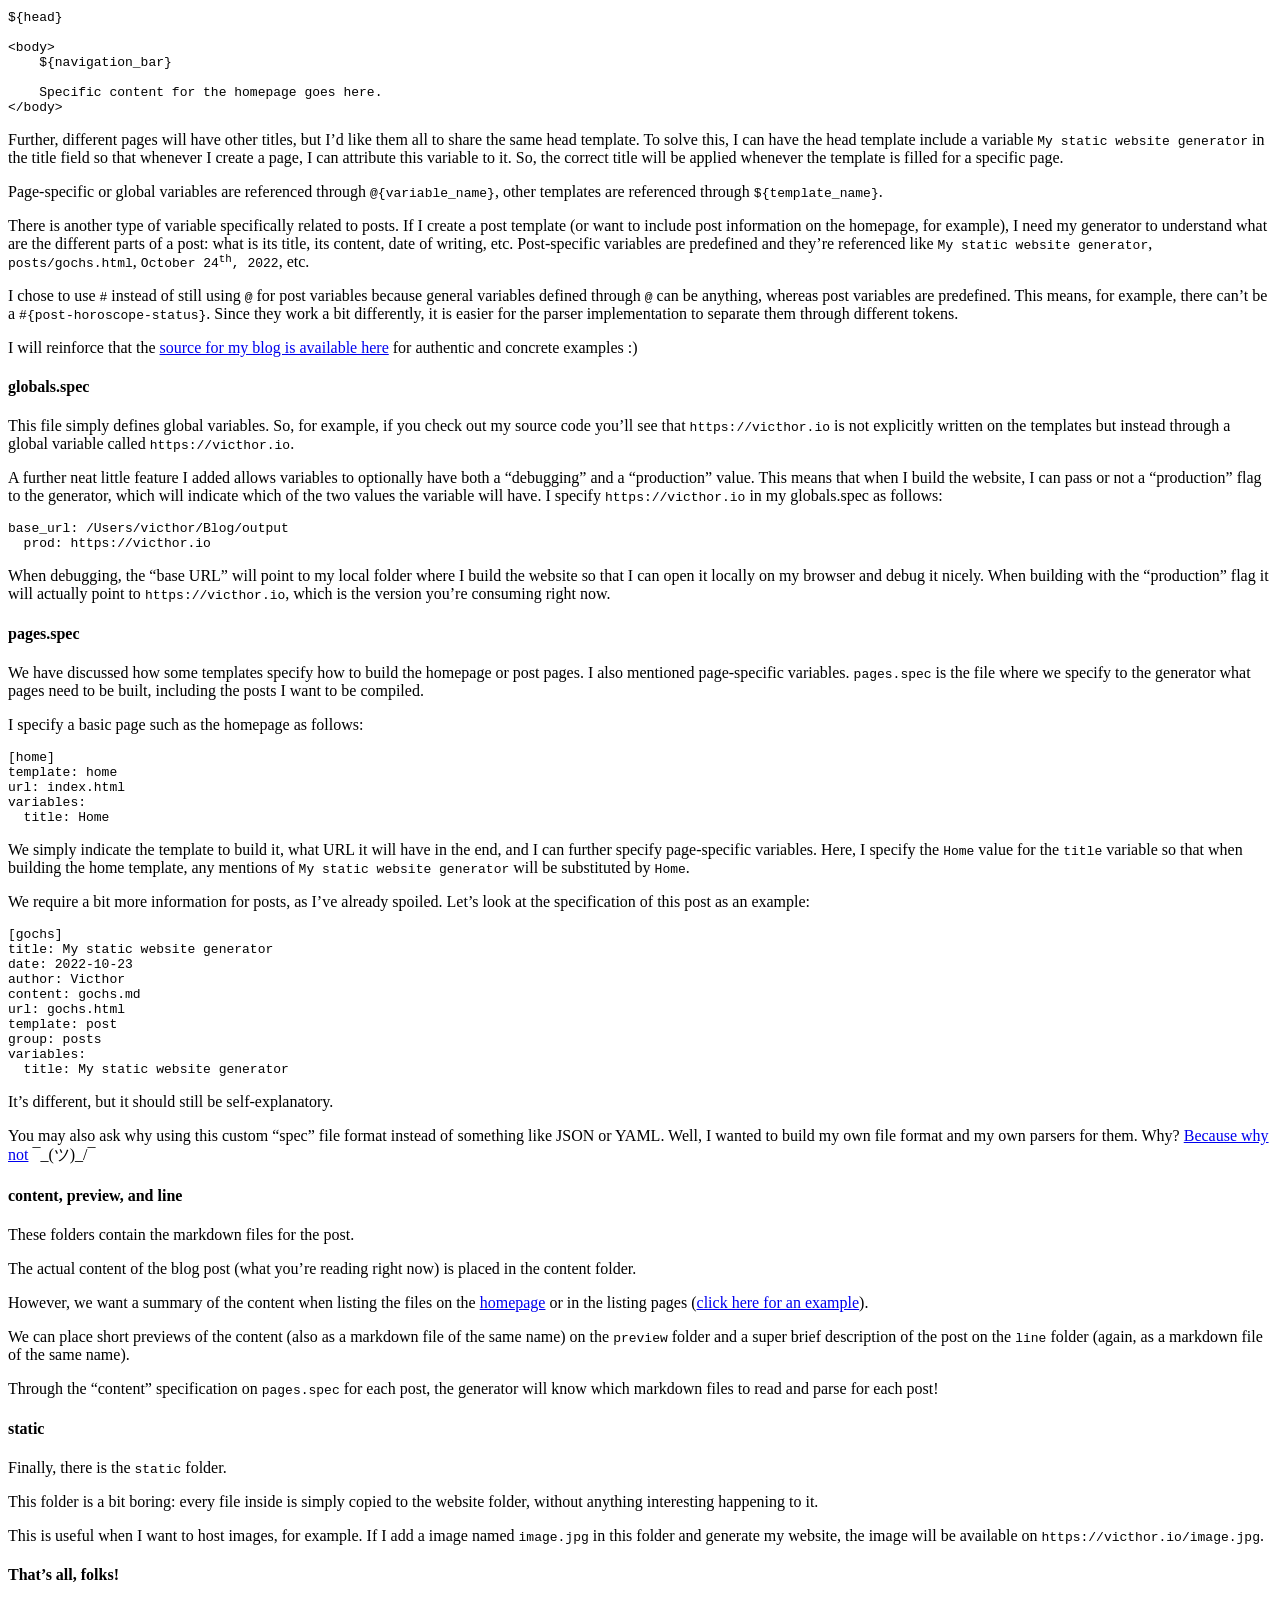
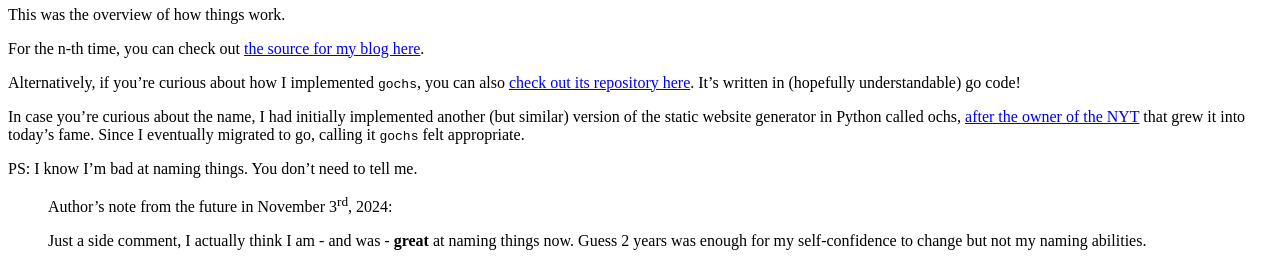
<file: posts/gochs.html>
<!DOCTYPE html>

<!--
    Victhor Sartório (C) Copyright 2024.
    This page was generated by [gochs](https://github.com/vsartor/gochs).
-->

<!DOCTYPE html>

<!--
    Victhor Sartório (C) Copyright 2024.
    This page was generated by [Gochs](https://github.com/vsartor/gochs).
-->

<html lang="en">
<head>
    <meta charset="UTF-8">

    <title>My static website generator - victhor.io</title>

    <meta name="author" content="Victhor Sartório">
    <meta name="description" content="My blog for me to write about random stuff">
    <meta name="keywords" content="blog">

    <meta name="viewport" content="width=device-width, initial-scale=1">
    <link rel="stylesheet" href="https://victhor.io/stylesheets/common.css">

    <link rel="apple-touch-icon" sizes="180x180" href="https://victhor.io/apple-touch-icon.png">
    <link rel="icon" type="image/png" sizes="32x32" href="https://victhor.io/favicon-32x32.png">
    <link rel="icon" type="image/png" sizes="16x16" href="https://victhor.io/favicon-16x16.png">
    <link rel="manifest" href="https://victhor.io/site.webmanifest">
</head>

<body>
    <nav class="sidebar">
    <div class="header">
        <h1 class="blog-title"><a href="https://victhor.io/index.html">victhor.io</a></h1>
        <h2 class="blog-tagline">Just another blog, but this one is mine ㋛</h2>
        <nav class="nav">
            <ul class="nav-list">
                <li class="nav-item">
                    📌<a class="button" href="https://victhor.io/whoisvicthor.html">About</a>
                </li>
                <li class="nav-item">
                    📌<a class="button" href="https://victhor.io/posts.html">Posts</a>
                </li>
                <li class="nav-item">
                    📌<a class="button" href="https://victhor.io/notes.html">Notes</a>
                </li>
            </ul>
        </nav>
    </div>
</nav>

    <main class="content">
        <div class="posts">
            <h2 class="post-title">
                <a href="posts/gochs.html">📌 My static website generator</a>
            </h2>
            <p class="post-meta">
                October 24<sup>th</sup>, 2022
            </p>
            <div class="post-description">
                <h4>This is a static website.</h4>

<p>What you&rsquo;re reading right now is a post from a <em>static website</em>. A &ldquo;static website&rdquo; means the content you&rsquo;re consuming is &ldquo;static,&rdquo; - meaning that the only thing my server is doing is delivering &ldquo;constant&rdquo; files to you.</p>

<p>In practice, this means, for example, that you won&rsquo;t find a comment section here. A comment section would suggest that you could enter some text into a form, send this form back to my server, and my server would store that comment in a database. Then, when other people accessed this page, it would need to fetch information from the database so that other people could see your comment.</p>

<p>To be clear, doing this kind of stuff has been easy for quite some time. Indeed, by the time I started understanding computers and blogs for the first time over a decade ago, it was already pretty standard.</p>

<p>So you could ask me: &ldquo;Why build a static website in 2022?&rdquo;</p>

<p>I can break it down into two reasons:</p>

<ul>
<li><em>I don&rsquo;t need dynamic features.</em> As of this writing, I don&rsquo;t expect people to read - much less want to comment publicly - on stuff I write. And besides comment sections, I can&rsquo;t think of anything else that I&rsquo;d like to do that would require dynamic access to a database, for example.</li>
<li><em>Low maintenance and cost.</em> A static website is super cheap to maintain; it serves HTML/CSS and a few compressed images. No processing, no databases. Further, in a world where I have a comment section where people want to post, I would need to moderate that content before publishing it on my domain.</li>
</ul>

<h4>Why a static website generator?</h4>

<p>Okay, so this website is essentially just a bunch of different HTML files, one for each separate page you access here. This means one HTML page specifically for the blog&rsquo;s home, one specifically for this post, and one for every other post or page I ever want to create.</p>

<p>There are a lot of things that need to be repeated across different pages. First and foremost, the HTML head, where we include items such as the website name, description, links to fonts, CSS files (the things that tell your browser what colors and places things should be at), etc.</p>

<p>There&rsquo;s also a sidebar (navigation bar on top if you&rsquo;re on mobile) repeated across every page of this website. Imagine if I copied and pasted this to every file and eventually wanted to change something. I&rsquo;d need to visit each file to perform changes individually.</p>

<p><em>Static website generators allow us to define templates.</em></p>

<p>For example, I have a template for the HTML head and a template for the navigation bar. Further, I have a template for posts so that the content of each post gets copied into the template and generates a new HTML file, together with the proper HTML head and navigation bar.</p>

<p>If I ever change a link in the navigation bar, I just change it in the specific file I use for the navigation bar. Then, the website generator will appropriately copy it and add it to all the pages the next time I update my blog.</p>

<p>We essentially offload the copy-paste work to the &ldquo;generator.&rdquo;</p>

<p>Further, typing up blogs in HTML would be a pain in the tail. Imagine having to wrap everything you want to be in italics with <code>&lt;em&gt; … &lt;/em&gt;</code>. Or instead separating each paragraph by wrapping them with <code>&lt;p&gt; … &lt;/p&gt;</code>.</p>

<p><em>A blog generator will also commonly allow the author to type and store things in Markdown</em> while converting the posts to HTML only when generating the published website.</p>

<h4>Why build my own static website generator?</h4>

<p><a href="https://justforfunnoreally.dev/">Because why not ¯_(ツ)_/¯</a></p>

<h4>How does it work?</h4>

<p>Well, for reference, <a href="https://github.com/vsartor/blog">this is the source</a> that my generator receives to build the website you&rsquo;re accessing right now.</p>

<p>You will notice there are a few different folders and two files. So let&rsquo;s knock them out one by one.</p>

<pre><code>.
├── templates
├── globals.spec
├── pages.spec
├── content
├── preview
├── line
└── static
</code></pre>

<h4>Templates</h4>

<p>Here are the HTML templates. As previously mentioned, they&rsquo;re primarily meant to be <em>reusable snippets of HTML pages</em>. However, <em>some are actual templates for building the final pages themselves</em>, using other templates as building blocks.</p>

<p>They can have two types of tokens: references to other templates or variables.</p>

<p>For example, let&rsquo;s say I have a template for the head and one for the navigation bar. Then, I also have a template for the home page itself. In the homepage template, I want to include both the head and the navigation bar. I could do it like so:</p>

<pre><code>${head}

&lt;body&gt;
    ${navigation_bar}

    Specific content for the homepage goes here.
&lt;/body&gt;
</code></pre>

<p>Further, different pages will have other titles, but I&rsquo;d like them all to share the same head template. To solve this, I can have the head template include a variable <code>My static website generator</code> in the title field so that whenever I create a page, I can attribute this variable to it. So, the correct title will be applied whenever the template is filled for a specific page.</p>

<p>Page-specific or global variables are referenced through <code>@{variable_name}</code>, other templates are referenced through <code>${template_name}</code>.</p>

<p>There is another type of variable specifically related to posts. If I create a post template (or want to include post information on the homepage, for example), I need my generator to understand what are the different parts of a post: what is its title, its content, date of writing, etc. Post-specific variables are predefined and they&rsquo;re referenced like <code>My static website generator</code>, <code>posts/gochs.html</code>, <code>October 24<sup>th</sup>, 2022</code>, etc.</p>

<p>I chose to use <code>#</code> instead of still using <code>@</code> for post variables because general variables defined through <code>@</code> can be anything, whereas post variables are predefined. This means, for example, there can&rsquo;t be a <code>#{post-horoscope-status}</code>. Since they work a bit differently, it is easier for the parser implementation to separate them through different tokens.</p>

<p>I will reinforce that the <a href="https://github.com/vsartor/blog">source for my blog is available here</a> for authentic and concrete examples :)</p>

<h4>globals.spec</h4>

<p>This file simply defines global variables. So, for example, if you check out my source code you&rsquo;ll see that <code>https://victhor.io</code> is not explicitly written on the templates but instead through a global variable called <code>https://victhor.io</code>.</p>

<p>A further neat little feature I added allows variables to optionally have both a &ldquo;debugging&rdquo; and a &ldquo;production&rdquo; value. This means that when I build the website, I can pass or not a &ldquo;production&rdquo; flag to the generator, which will indicate which of the two values the variable will have. I specify <code>https://victhor.io</code> in my globals.spec as follows:</p>

<pre><code>base_url: /Users/victhor/Blog/output
  prod: https://victhor.io
</code></pre>

<p>When debugging, the &ldquo;base URL&rdquo; will point to my local folder where I build the website so that I can open it locally on my browser and debug it nicely. When building with the &ldquo;production&rdquo; flag it will actually point to <code>https://victhor.io</code>, which is the version you&rsquo;re consuming right now.</p>

<h4>pages.spec</h4>

<p>We have discussed how some templates specify how to build the homepage or post pages. I also mentioned page-specific variables. <code>pages.spec</code> is the file where we specify to the generator what pages need to be built, including the posts I want to be compiled.</p>

<p>I specify a basic page such as the homepage as follows:</p>

<pre><code>[home]
template: home
url: index.html
variables:
  title: Home
</code></pre>

<p>We simply indicate the template to build it, what URL it will have in the end, and I can further specify page-specific variables. Here, I specify the <code>Home</code> value for the <code>title</code> variable so that when building the home template, any mentions of <code>My static website generator</code> will be substituted by <code>Home</code>.</p>

<p>We require a bit more information for posts, as I&rsquo;ve already spoiled. Let&rsquo;s look at the specification of this post as an example:</p>

<pre><code>[gochs]
title: My static website generator
date: 2022-10-23
author: Victhor
content: gochs.md
url: gochs.html
template: post
group: posts
variables:
  title: My static website generator
</code></pre>

<p>It&rsquo;s different, but it should still be self-explanatory.</p>

<p>You may also ask why using this custom &ldquo;spec&rdquo; file format instead of something like JSON or YAML. Well, I wanted to build my own file format and my own parsers for them. Why? <a href="https://justforfunnoreally.dev/">Because why not</a> ¯_(ツ)_/¯</p>

<h4>content, preview, and line</h4>

<p>These folders contain the markdown files for the post.</p>

<p>The actual content of the blog post (what you&rsquo;re reading right now) is placed in the content folder.</p>

<p>However, we want a summary of the content when listing the files on the <a href="https://victhor.io">homepage</a> or in the listing pages (<a href="https://victhor.io/posts.html">click here for an example</a>).</p>

<p>We can place short previews of the content (also as a markdown file of the same name) on the <code>preview</code> folder and a super brief description of the post on the <code>line</code> folder (again, as a markdown file of the same name).</p>

<p>Through the &ldquo;content&rdquo; specification on <code>pages.spec</code> for each post, the generator will know which markdown files to read and parse for each post!</p>

<h4>static</h4>

<p>Finally, there is the <code>static</code> folder.</p>

<p>This folder is a bit boring: every file inside is simply copied to the website folder, without anything interesting happening to it.</p>

<p>This is useful when I want to host images, for example. If I add a image named <code>image.jpg</code> in this folder and generate my website, the image will be available on <code>https://victhor.io/image.jpg</code>.</p>

<h4>That&rsquo;s all, folks!</h4>

<p>This was the overview of how things work.</p>

<p>For the n-th time, you can check out <a href="https://github.com/vsartor/blog">the source for my blog here</a>.</p>

<p>Alternatively, if you&rsquo;re curious about how I implemented <code>gochs</code>, you can also <a href="https://github.com/vsartor/gochs">check out its repository here</a>. It&rsquo;s written in (hopefully understandable) go code!</p>

<p>In case you&rsquo;re curious about the name, I had initially implemented another (but similar) version of the static website generator in Python called ochs, <a href="https://en.wikipedia.org/wiki/Adolph_Ochs">after the owner of the NYT</a> that grew it into today&rsquo;s fame. Since I eventually migrated to go, calling it <code>gochs</code> felt appropriate.</p>

<p>PS: I know I&rsquo;m bad at naming things. You don&rsquo;t need to tell me.</p>

<blockquote>
<p>Author&rsquo;s note from the future in November 3<sup>rd</sup>, 2024:</p>

<p>Just a side comment, I actually think I am - and was - <strong>great</strong> at naming things now. Guess 2 years was enough for my self-confidence to change but not my naming abilities.</p>
</blockquote>

            </div>
        </div>
    </main>
</body>
</file>
